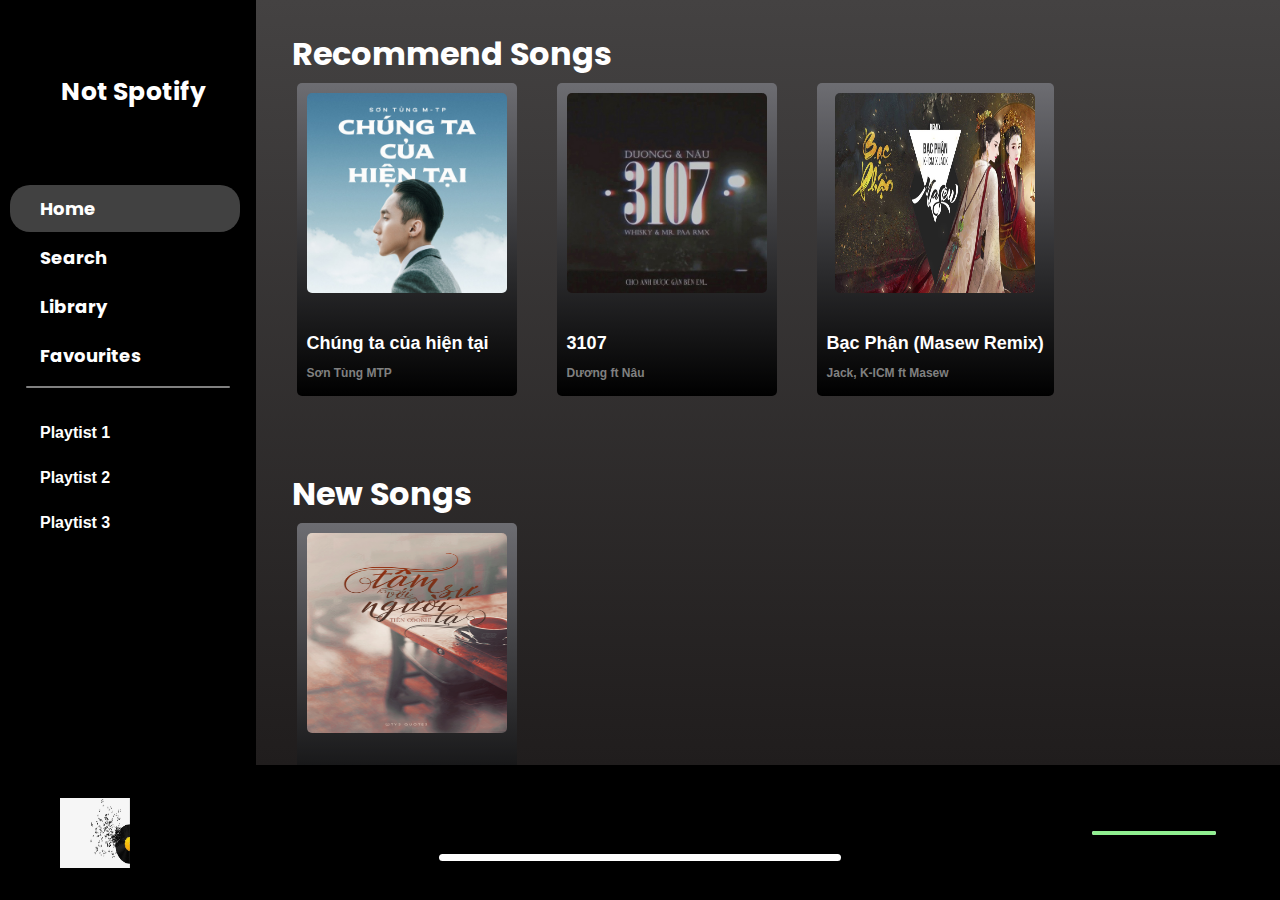
<file: Spotify/index.html>
<!DOCTYPE html>
<html lang="en">

<head>
    <meta charset="UTF-8">
    <meta http-equiv="X-UA-Compatible" content="IE=edge">
    <meta name="viewport" content="width=device-width, initial-scale=1.0">
    <link rel="stylesheet" href="https://cdnjs.cloudflare.com/ajax/libs/font-awesome/5.15.3/css/all.min.css"
        integrity="sha512-iBBXm8fW90+nuLcSKlbmrPcLa0OT92xO1BIsZ+ywDWZCvqsWgccV3gFoRBv0z+8dLJgyAHIhR35VZc2oM/gI1w=="
        crossorigin="anonymous" />
    <link rel="stylesheet" href="style.css">
    <link href='https://css.gg/home.css' rel='stylesheet'>
    <title>Spotify</title>
</head>


<body>
    <div class="container">
        <div class="content">
            <!-- Sidebar -->
            <div class="sidebar">
                <div class="header">
                    <i class="fab fa-spotify"></i>
                    <h1>Not Spotify</h1>
                </div>

                <ul class="links">
                    <li>
                        <button class="buttonContainer active" command="home2">
                            <i class="fas fa-house-user"></i>
                            <h3>Home</h3>
                        </button>
                        <button class="buttonContainer" command="search">
                            <i class="fas fa-search"></i>
                            <h3>Search</h3>
                        </button>
                        <button class="buttonContainer" command="library">
                            <i class="fas fa-music"></i>
                            <h3>Library</h3>
                        </button>
                        <button class="buttonContainer" command="favourites">
                            <i class="fas fa-grin-hearts"></i>
                            <h3>Favourites</h3>
                        </button>
                    </li>
                </ul>

                <div class="breakLine"></div>

                <div class="playtists">
                    <div class="playtist">
                        <h4>Playtist 1</h4>
                    </div>
                    <div class="playtist">
                        <h4>Playtist 2</h4>
                    </div>
                    <div class="playtist">
                        <h4>Playtist 3</h4>
                    </div>
                </div>
            </div>
            <!-- End sidebar -->

            <!-- Music UI -->
            <div class="musicContainer">
                <section>
                    <h1 class="sectionTitle">Recommend Songs</h1>
                    <div class="cards">
                        <div class="card" data="ctcht">
                            <div class="imgContainer">
                                <img src="./images/ctcht.png" alt="">
                            </div>
                            <div class="cardInfo">
                                <h3>Chúng ta của hiện tại</h3>
                                <h5>Sơn Tùng MTP</h5>
                            </div>
                        </div>
                        <div class="card" data="3107">
                            <div class="imgContainer">
                                <img src="./images/3107.png" alt="">
                            </div>
                            <div class="cardInfo">
                                <h3>3107</h3>
                                <h5>Dương ft Nâu</h5>
                            </div>
                        </div>
                        <div class="card" data="bp">
                            <div class="imgContainer">
                                <img src="./images/bp.png" alt="">
                            </div>
                            <div class="cardInfo">
                                <h3>Bạc Phận (Masew Remix)</h3>
                                <h5>Jack, K-ICM ft Masew</h5>
                            </div>
                        </div>
                    </div>
                </section>
                <section>
                    <h1 class="sectionTitle">New Songs</h1>
                    <div class="cards">
                        <div class="card" data="tscnl">
                            <div class="imgContainer">
                                <img src="./images/tscnl.png" alt="">
                            </div>
                            <div class="cardInfo">
                                <h3>Tâm sự cùng người lạ</h3>
                                <h5>Tiên Cookie</h5>
                            </div>
                        </div>
                    </div>
                </section>
                <!-- <section>
                    <input type="text" name="song" class="search">
                    <button type="submit">Submit</button>
                    <input type="submit" value="Submit">
                </section> -->

            </div>
            <!-- End Music UI -->
        </div>

        <!-- Music Player -->
        <div class="musicPlayerContainer">
            <div class="musicInfo">
                <img id="imgCover" src="./images/logo.jpg" alt="">
                <div class="musicDetail">
                    <h4 id="title"></h4>
                    <h5 id="singer"></h5>
                </div>
                <i class="far fa-heart"></i>
            </div>
            <div class="musicPlayer">
                <div class="navigation">
                    <button id="prev" class="action-btn">
                        <i class="fas fa-backward"></i>
                    </button>
                    <button id="play" class="action-btn action-btn-big">
                        <i class="fas fa-play"></i>
                    </button>
                    <button id="next" class="action-btn">
                        <i class="fas fa-forward"></i>
                    </button>
                </div>
                <div class="progressContainer">
                    <div class="progress"></div>
                </div>
                <audio id="audio" src="#"></audio>
            </div>
            <div class="volumeContainer">
                <i class="fas fa-volume-up" id="mute"></i>
                <div class="volumeInfo">
                    <div class="volume"></div>
                </div>
            </div>
        </div>
    </div>
</body>
<script src="main.js"></script>

</html>
</file>
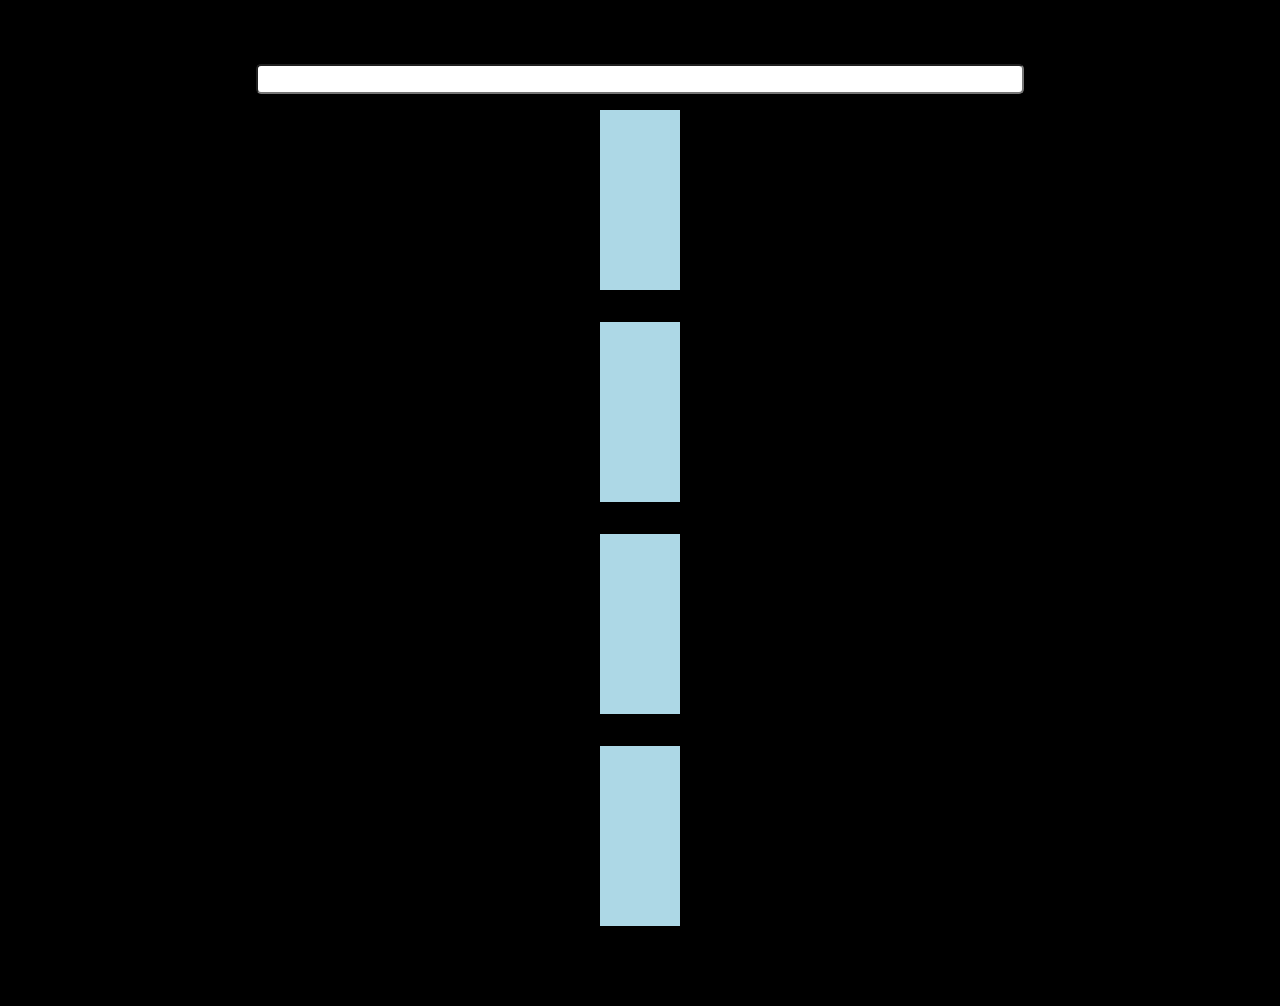
<file: main/test/index.html>
<!DOCTYPE html>
<html lang="en">

<head>
    <meta charset="UTF-8">
    <meta http-equiv="X-UA-Compatible" content="IE=edge">
    <meta name="viewport" content="width=device-width, initial-scale=1.0">
    <title>Document</title>
    <link rel="stylesheet" href="style.css">
    <link rel="preconnect" href="https://fonts.gstatic.com">
    <link href="https://fonts.googleapis.com/css2?family=Raleway&display=swap" rel="stylesheet">
</head>

<body>
    <div class="container">
        <input type="text" name="search" id="my-search">
        <div class="box"></div>
        <div class="box"></div>
        <div class="box"></div>
        <div class="box"></div>
    </div>
</body>
<script>
    const input = document.getElementById("my-search");

    input.addEventListener("input", (e) => {
        console.log(e.target.value);

        if (e.target.value !== "") {
            document.querySelectorAll(".box").forEach(box => {
                box.classList.add("blurNgheThuat");
            })
        }
        else {
            document.querySelectorAll(".box").forEach(box => {
                box.classList.remove("blurNgheThuat");
            })
        }
    })
</script>

</html>
</file>
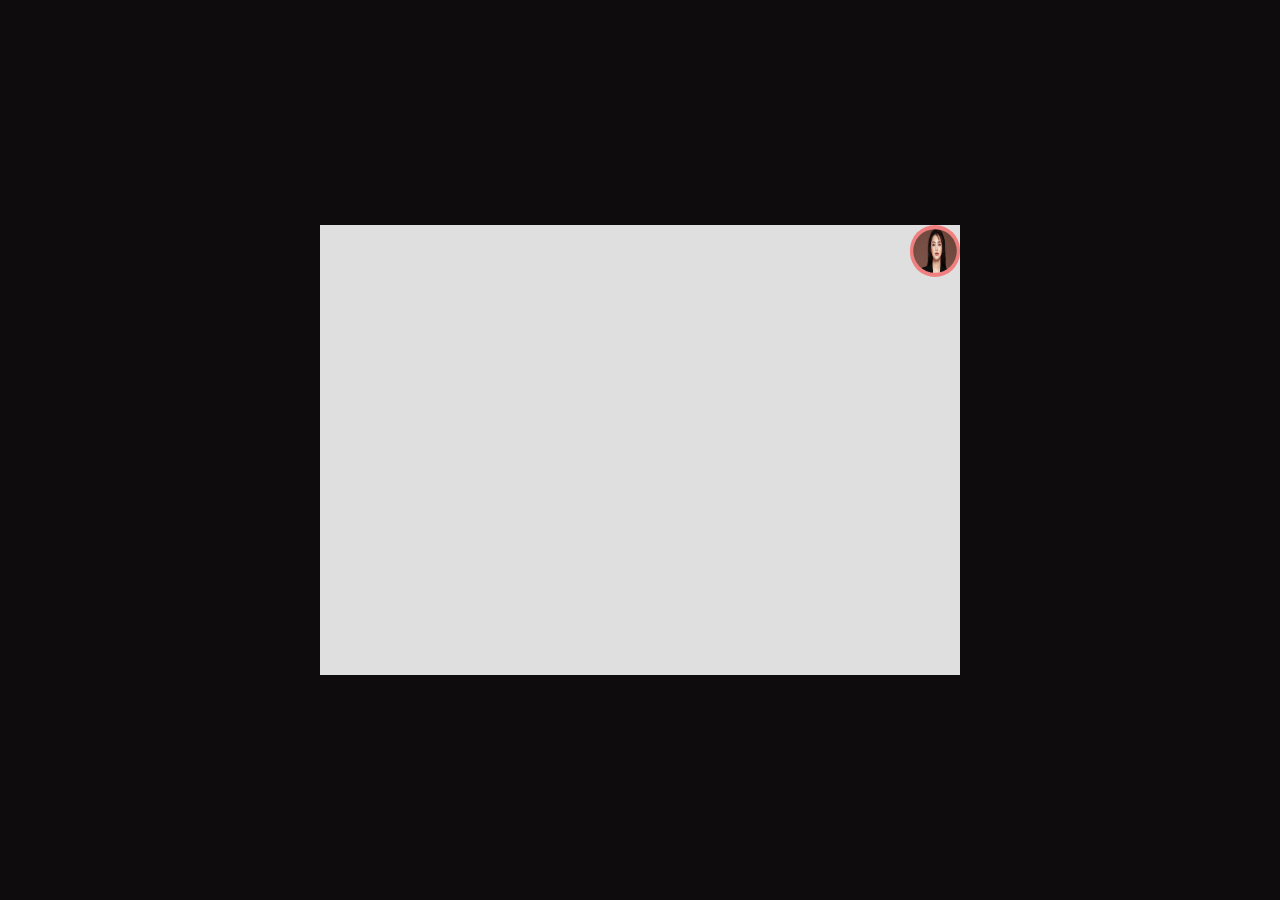
<file: demo/logo.html>
<!DOCTYPE html>
<html lang="en">
    <head>
        <meta charset="UTF-8" />
        <meta http-equiv="X-UA-Compatible" content="IE=edge" />
        <meta name="viewport" content="width=device-width, initial-scale=1.0" />
        <title>Logo</title>
        <link rel="stylesheet" href="logo.css" />
    </head>
    <body>
        <div class="container">
            <div class="logoContainer">
                <div class="label">
                    <h2>Ngô Hồng Quốc Bảo</h2>
                </div>
                <img src="../php/images/singers/huongtram.png" alt="" />
            </div>
            <ul>
                <li><a href="#">Profile</a></li>
                <li><a href="#">Logout</a></li>
                <li><a href="#">Admin Dashboard</a></li>
            </ul>
        </div>
        <script src="logo.js"></script>
    </body>
</html>
</file>
<file: Spotify/style.css>
@import url('https://fonts.googleapis.com/css2?family=Poppins:wght@300;900&display=swap');
@import url('https://fonts.googleapis.com/css2?family=Poppins:wght@500&display=swap');
@import url('https://fonts.googleapis.com/css2?family=Source+Sans+Pro&display=swap');

* {
    box-sizing: border-box;
    margin: 0;
    padding: 0;
}

body {
    color: white;
    font-family: 'Poppins', sans-serif;
    background: black;
}

/* Scrollbar customization */
::-webkit-scrollbar {
    width: 12px;
}

::-webkit-scrollbar-thumb {
    border-radius: 15px;
    background-color:rgba(235, 221, 221, 0.4);
}
/* End scrollbar customization */

.container {
    display: flex;
    width: 100%;
    flex-direction: column;
}

.content {
    display: flex;
    width: 100%;
    height: 85vh;
}


/* Sidebar */

.sidebar {
    height: 100%;
    background: black;
    flex: 2;
    display: flex;
    flex-direction: column;
    align-items: center;
}

.header {
    padding: 10px 20px;
    margin: 15px auto;
    height: 20%;
    width: 100%;
    display: flex;
    justify-content: center;
    align-items: center;
}

.header i {
    font-size: 40px;
    padding: 5px;
}

.header h1 {
    font-family: 'Poppins', sans-serif;
    font-size: 25px;
    padding: 5px;
}

/* Buttons */
.links {
    width: 100%;
    display: flex;
    flex-direction: column;
    /* background: lightblue; */
}

.buttonContainer {
    font-family: 'Poppins', sans-serif;
    font-size: 30px;
    margin: 2px 10px;
    border-radius: 20px;
    width: 90%;
    display: flex;
    padding: 5px;
    align-items: center;
    outline: none;
    border: none;
    color: white;
    background-color: Transparent;
    cursor: pointer;
}

.buttonContainer i {
    margin: 10px;
    font-size: 20px;
}

.buttonContainer h3 {
    margin: 5px;
    font-size: 18px;
}

.buttonContainer.active {
    background: rgba(216, 216, 216, 0.3);
}

.breakLine {
    width: 80%;
    height: 2px;
    border-radius: 1px;
    background: gray;
    margin: 5px auto;
}

/* Playtists */
.playtists {
    width: 100%;
    padding: 5px;
    margin: 10px 0;
    overflow-y: scroll;
}

.playtist {
    width: 100%;
    height: 40px;
    border-radius: 15px;
    margin: 5px 5px;
    padding: 10px;
    display: flex;
    align-items: center;
    cursor: pointer;
}

.playtist h4 {
    font-family: 'Roboto', sans-serif;
    margin-left: 20px;
}

/* End sidebar */

/* Music player section */
.musicPlayerContainer {
    width: 100%;
    height: 15vh;
    background: black;
    display: flex;
    justify-content: space-between;
}

.musicPlayerContainer * {
    height: 100%;
    padding: 5px;
    display: flex;
    align-items: center;
}

/* Music Info */
.musicInfo {
    width: 25%;
    justify-content: space-evenly;
}

.musicInfo img {
    height: 80px;
    width: 80px;
}

.musicDetail {
    font-family: 'Source Sans Pro', sans-serif;
    height: 40%;
    display: flex;
    flex-direction: column;
    justify-content: space-evenly;
}

.musicDetail h5 {
    color: rgba(235, 221, 221, 0.521);
}


/* Music Player */
.musicPlayer {
    width: 40%;
    justify-content: center;
    flex-direction: column;
}

.navigation {
    width: 100%;
    height: 40%;
    display: flex;
    justify-content: center;
    align-items: center;
    z-index: 1;
}

.action-btn {
    color: white;
    background: none;
    border: 0;
    font-size: 15px;
    padding: 7px;
    margin: 0 20px;
    cursor: pointer;
}

.action-btn-big {
    font-size: 20px;
}

.action-btn:focus {
    outline: 0;
}

.progressContainer,
.volumeInfo {
    background: #fff;
    border-radius: 10px;
    cursor: pointer;
    margin: 10px 0;
    padding: 0;
    height: 7px;
    width: 80%;
}

/* Volume and progress section */
.progress,
.volume {
    padding: 0;
    background-color: gray;
    border-radius: 2px;
    height: 100%;
    width: 0%;
    transition: width 0.1s linear;
}

.volumeContainer {
    width: 25%;
    justify-content: space-evenly;
}

.volumeContainer i {
    font-size: 20px;
    transform: translateX(100%);
}

.volumeInfo {
    width: 40%;
    height: 4px;
    padding: 0;
}

.volume {
    width: 100%;
    height: 4px;
    padding: 0;
    background-color: lightgreen;
}
/* End musicplayer section */

/* Musics container */
.musicContainer {
    flex: 8;
    height: 100%;
    background-image: linear-gradient(180deg, rgb(68, 66, 66), rgb(32, 29, 29));
    display: flex;
    flex-direction: column;
    overflow-y: scroll;
}

.musicContainer section {
    width: 95%;
    min-height: 400px;
    margin: 20px auto;
    padding: 10px;
}

.sectonTitle {
    font-weight: 500;
}

.cards {
    width: 100%;
    height: 85%;
    padding: 5px;
    display: flex;
    align-items: center;
}

.card {
    height: 100%;
    padding: 10px;
    margin-right: 40px;
    border-radius: 5px;
    display: flex;
    flex-direction: column;
    align-items: center;
    justify-content: space-between;
    cursor: pointer;
    transition: background 1s ease;
    background: linear-gradient(180deg, rgb(90, 90, 92) 0%, rgba(109,109,114,1) 0%, rgba(0,0,0,1) 100%);
}

.imgContainer {
    width: 200px;
    height: 200px;
    border-radius: 5px;
    overflow: hidden;
}

.card img {
    width: 200px;
    height: 200px;
    margin-bottom: 5px;
    box-shadow: 0 30px 30px -6px black;
    transition: all 0.5s ease;
}

.cardInfo {
    display: flex;
    flex-direction: column;
    align-items: flex-start;
    justify-content: space-around;
    width: 100%;
    height: 20%;
}

.card h3,
.card h5 {
    font-family: 'Roboto', sans-serif;
    transition: all 0.25s ease;
}

.card h3 {
    font-size: 18px;
}

.card h5 {
    font-size: 12px;
    color: gray;
}

.card:hover {
    background: rgb(80, 79, 79);
}

.card:hover h3, 
.card:hover h5 {
    transform: scale(1.03);
}

.card:hover img {
    transform: scale(1.1);
}

.search {
    font-family: 'Roboto', sans-serif;
    font-size: 20px;
    height: 2rem;
    width: 40%;
    outline: none;
    border: none;
    border-radius: 20px;
    padding: 10px;
}
</file>
<file: main/test/style.css>
* {
    margin: 0;
    padding: 0;
    box-sizing: border-box;
}

body {
    font-family: 'Raleway', sans-serif;
    background: black;
    color: white;
    display: flex;
    justify-content: center;
    align-items: center;
    min-height: 100vh;
}

.container {
    width: 100%;
    display: flex;
    flex-direction: column;
    justify-content: center;
    align-items: center;
    margin: 4rem 0;

}

#my-search {
    width: 60%;
    height: 30px;
    border-radius: 5px;
}

.box {
    width: 5rem;
    min-height: 20vh;
    background: lightblue;
    cursor:pointer;
    margin: 1rem 0;
    transition: all 1s ease-out;
}

.blurNgheThuat {
    filter: blur(5px);
}
</file>
<file: demo/logo.css>
@import url("https://fonts.googleapis.com/css2?family=Roboto:wght@300;500;700&display=swap");

* {
    margin: 0;
    padding: 0;
    box-sizing: border-box;
    font-family: "Roboto", sans-serif;
}

body {
    background: hsl(0, 8%, 5%);
    color: white;
    min-height: 100vh;
    display: flex;
    justify-content: center;
    align-items: center;
}

.container {
    min-height: 50vh;
    width: 50%;
    background: rgb(224, 223, 223);
}

.logoContainer {
    background: lightcoral;
    margin-left: auto;
    width: 50px;
    height: 52px;

    border-radius: 500px;

    display: flex;
    align-items: center;
    position: relative;
    overflow: hidden;
    transition: width 450ms ease-in-out;
}

.active {
    width: 35%;
}

.active .label {
    opacity: 1;
    pointer-events: all;
}

.label {
    width: calc(100% - 40px);
    padding: 0.5rem 1rem;
    position: absolute;
    opacity: 0;
    pointer-events: none;
    white-space: nowrap;
    transition: all 20ms ease-in-out;
}

h2 {
    width: 100%;
    outline: none;
    border: none;
    background: lightcoral;
    font-size: 20px;
    padding: 0.5em;
    border-radius: 15px;
    cursor: pointer;
    transition: all 250ms ease-in;
}

h2:focus {
    background: rgb(224, 118, 118);
    transform: translateY(-5%);
}

img {
    width: 50px;
    height: 50px;
    padding: 0.2em;
    border-radius: 50%;
    cursor: pointer;
    margin-left: auto;
    z-index: 2;
}

ul {
    margin-top: 5px;
    margin-left: auto;
    width: 35%;
    list-style: none;
    transform: translateY(-10%);
    opacity: 0;
    pointer-events: none;
    transition: all 0.3s ease-out;
}

.activeUl {
    opacity: 1;
    pointer-events: all;
    transform: translateY(0%);
}

li {
    background: rgb(235, 141, 141);
    padding: 1rem;
    border-radius: 500px;
    display: flex;
    align-items: center;
    justify-content: center;
}

li:hover a {
    transform: scale(1.1);
}

a {
    width: 100%;
    text-align: center;
    transition: all 0.2s ease;
    text-decoration: none;
    color: white;
    backface-visibility: hidden;
}
</file>
